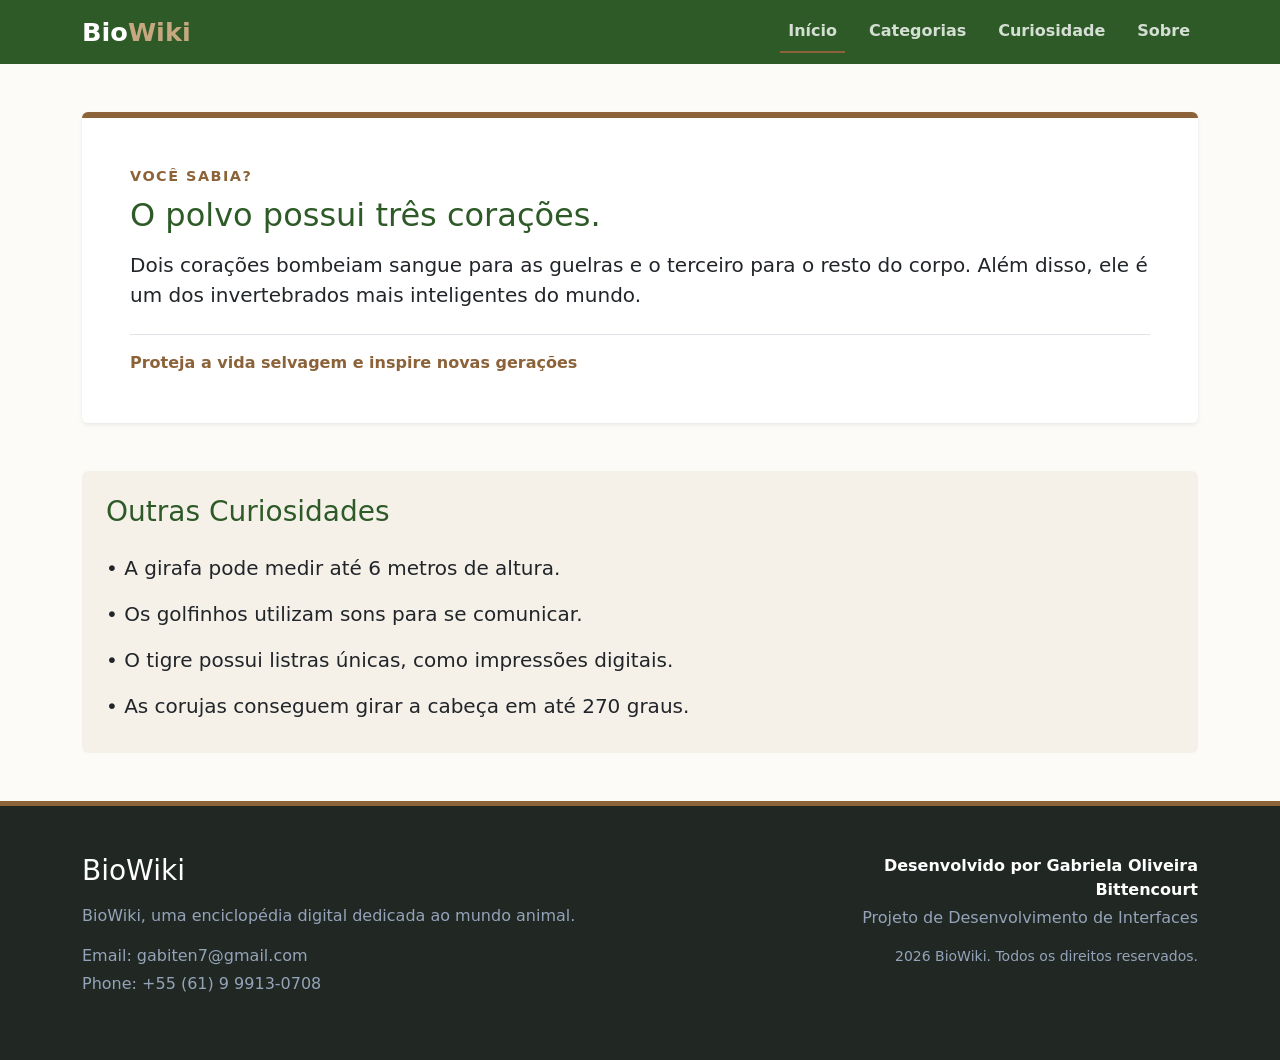
<file: index.html>
<!DOCTYPE html>
<html lang="pt-BR">
<head>
    <!-- Configuração de caracteres especiais e responsividade -->
    <meta charset="UTF-8">
    <meta name="viewport" content="width=device-width, initial-scale=1.0">

    <title>BioWiki | Enciclopédia Digital</title>

    <!-- Framework Bootstrap para auxiliar na estilização e layout -->
    <link href="https://cdn.jsdelivr.net/npm/bootstrap@5.3.2/dist/css/bootstrap.min.css" rel="stylesheet">

    <!-- Arquivo CSS personalizado do projeto -->
    <link rel="stylesheet" href="style.css">
</head>
<body>

    <!-- Barra de navegação fixa no topo -->
    <header class="navbar navbar-expand-lg sticky-top custom-navbar">
        <div class="container">

            <!-- Logo do site -->
            <a class="navbar-brand logo-text" href="index.html">
                Bio<span class="logo-accent">Wiki</span>
            </a>

            <!-- Menu de navegação -->
            <div class="navbar-nav ms-auto gap-3">
                <!-- ms-auto joga o menu para a direita -->
                <!-- gap-3 cria espaçamento entre os links -->

                <a class="nav-link active-custom" href="index.html">Início</a>
                <a class="nav-link" href="categorias.html">Categorias</a>
                <a class="nav-link" href="#curiosidades">Curiosidade</a>
                <a class="nav-link" href="#sobre">Sobre</a>
            </div>

        </div>
    </header>

    <!-- Conteúdo principal da página -->
    <main class="container my-5">

        <!-- Seção principal de curiosidade -->
        <section id="curiosidades" class="mb-5">

            <!-- Card utilizando classes do Bootstrap -->
            <div class="p-5 bg-white rounded shadow-sm border-top-brown">

                <span class="badge-curiosity d-block mb-2">
                    VOCÊ SABIA?
                </span>

                <h2 class="text-success-custom mb-3">
                    O polvo possui três corações.
                </h2>

                <!-- fs-5 aumenta o tamanho da fonte -->
                <p class="fs-5 text-dark">
                    Dois corações bombeiam sangue para as guelras e o terceiro para o resto do corpo. Além disso, ele é um dos invertebrados mais inteligentes do mundo.
                </p>

                <!-- Área de destaque abaixo da curiosidade -->
                <div class="pt-3 border-top mt-4 text-brown-custom fw-semibold">
                    Proteja a vida selvagem e inspire novas gerações
                </div>

            </div>

        </section>

        <!-- Lista com outras curiosidades -->
        <section class="p-4 rounded custom-bg-light">

            <h3 class="text-success-custom mb-3">
                Outras Curiosidades
            </h3>

            <!-- Lista estilizada com Bootstrap -->
            <ul class="list-group list-group-flush bg-transparent">

                <li class="list-group-item bg-transparent border-0 ps-0 fs-5">
                    • A girafa pode medir até 6 metros de altura.
                </li>

                <li class="list-group-item bg-transparent border-0 ps-0 fs-5">
                    • Os golfinhos utilizam sons para se comunicar.
                </li>

                <li class="list-group-item bg-transparent border-0 ps-0 fs-5">
                    • O tigre possui listras únicas, como impressões digitais.
                </li>

                <li class="list-group-item bg-transparent border-0 ps-0 fs-5">
                    • As corujas conseguem girar a cabeça em até 270 graus.
                </li>

            </ul>

        </section>

    </main>

    <!-- Rodapé do site -->
    <footer id="sobre" class="footer-custom text-white pt-5 pb-4 mt-5">

        <div class="container text-center text-md-start">

            <!-- Sistema de grid do Bootstrap -->
            <div class="row">

                <!-- Coluna com informações da BioWiki -->
                <div class="col-md-8 mb-4">

                    <h3 class="mb-3">BioWiki</h3>

                    <p class="text-muted-custom">
                        BioWiki, uma enciclopédia digital dedicada ao mundo animal.
                    </p>

                    <p class="mb-1 text-muted-custom">
                        Email: gabiten7@gmail.com
                    </p>

                    <p class="text-muted-custom">
                        Phone: +55 (61) 9 9913-0708
                    </p>

                </div>

                <!-- Coluna com informações do projeto -->
                <div class="col-md-4 text-md-end text-muted-custom">

                    <p class="mb-1 fw-bold text-white">
                        Desenvolvido por Gabriela Oliveira Bittencourt
                    </p>

                    <p class="mb-0">
                        Projeto de Desenvolvimento de Interfaces
                    </p>

                    <p class="mt-3 mb-0 small">
                        2026 BioWiki. Todos os direitos reservados.
                    </p>

                </div>

            </div>

        </div>

    </footer>

</body>
</html>
</file>
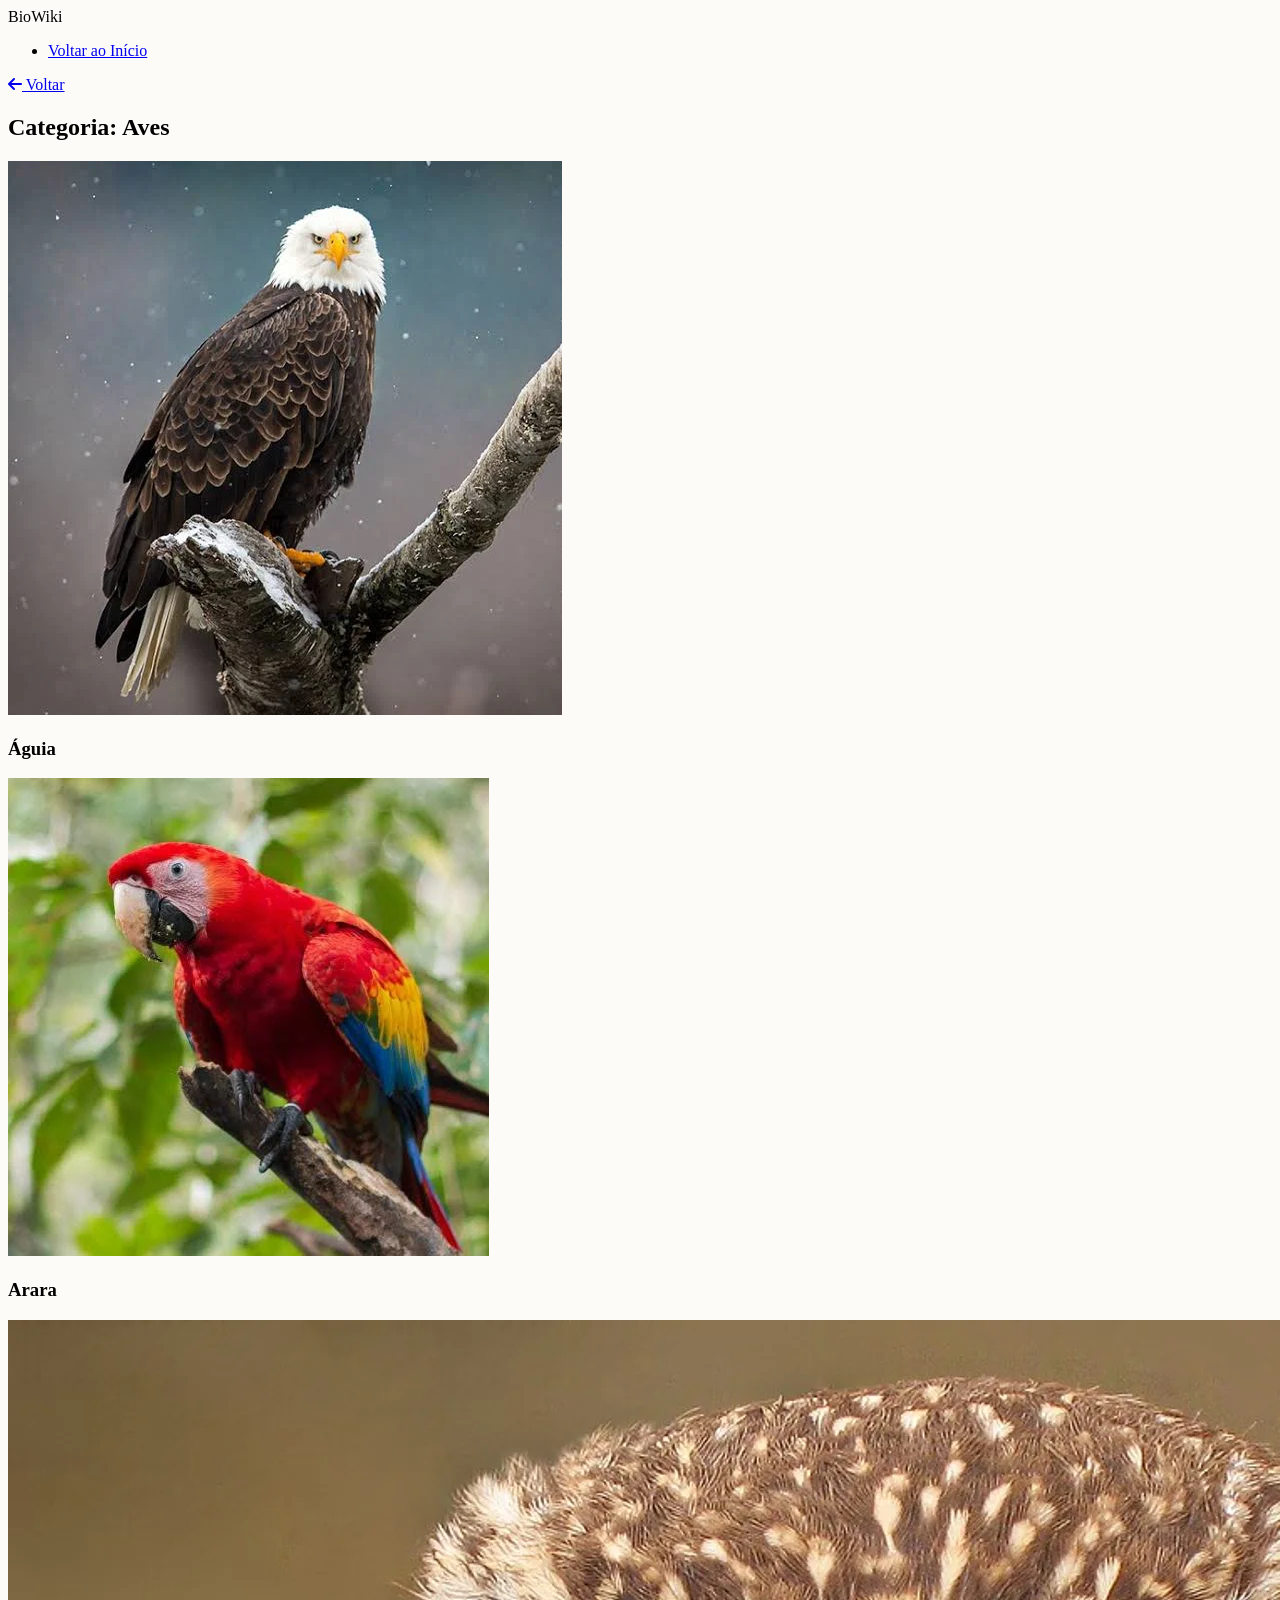
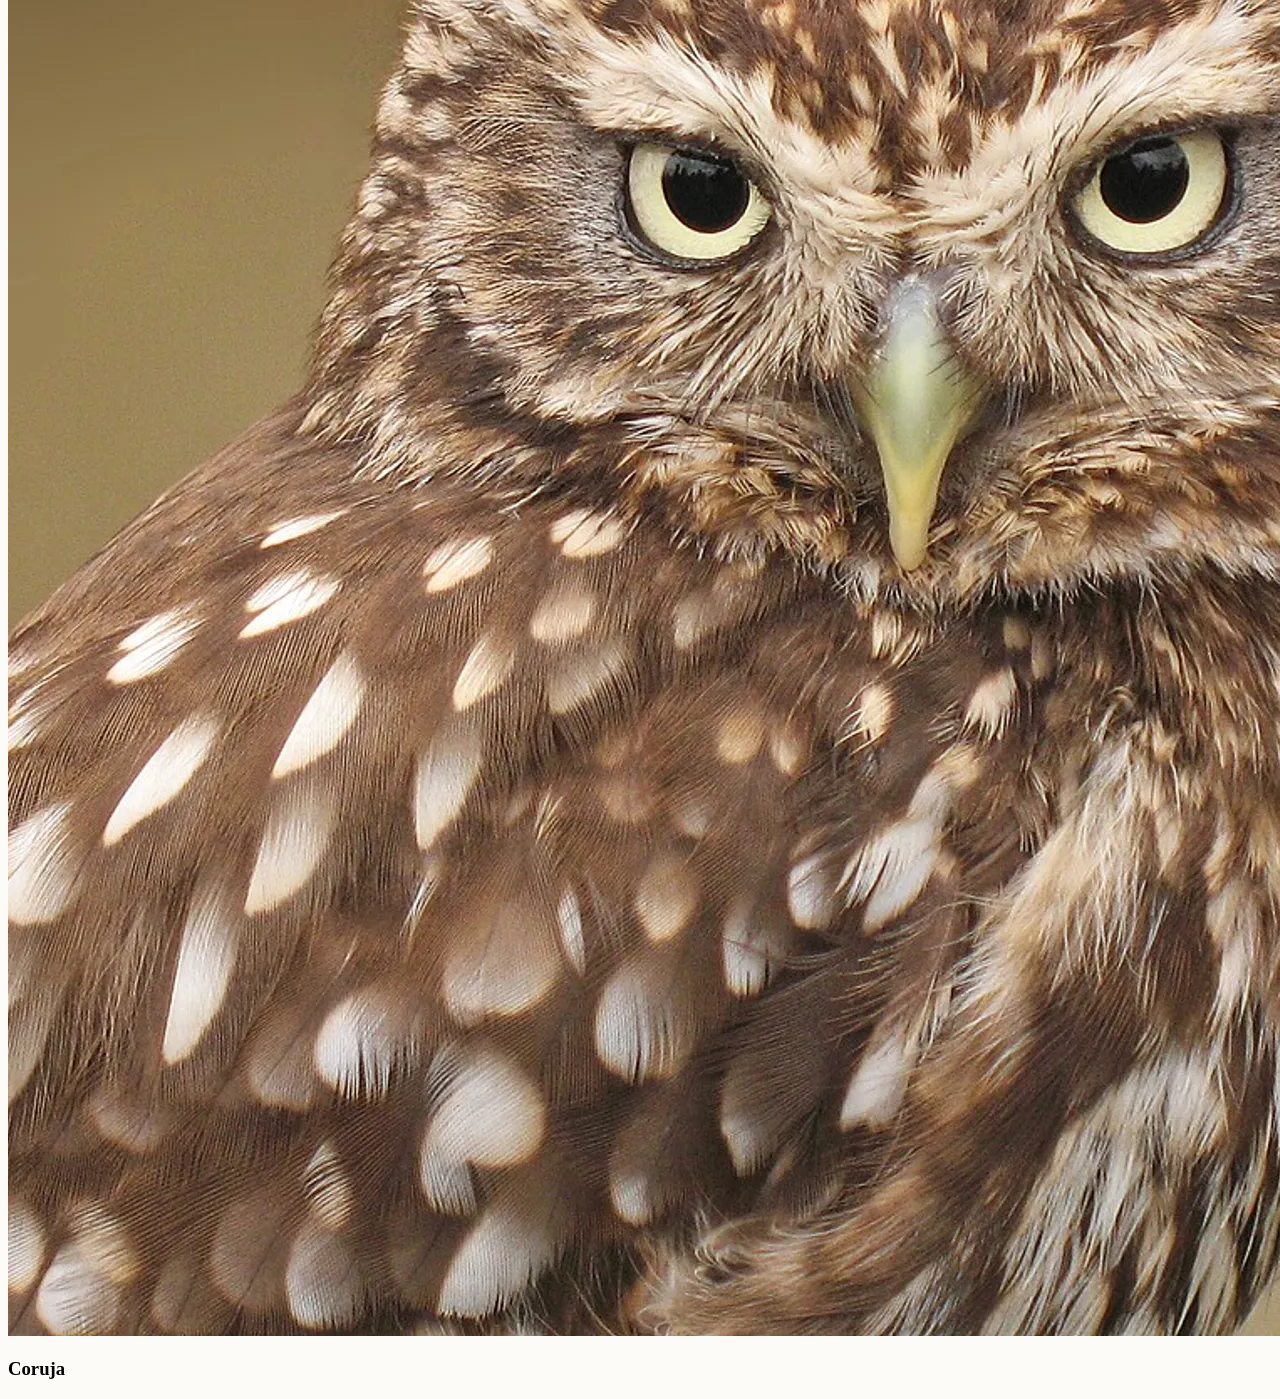
<file: aves.html>
<!DOCTYPE html>
<html lang="pt-BR">
<head>
    <meta charset="UTF-8">
    <meta name="viewport" content="width=device-width, initial-scale=1.0">
    <title>Aves | BioWiki</title>
    <link rel="stylesheet" href="style.css">
    <link rel="stylesheet" href="https://cdnjs.cloudflare.com/ajax/libs/font-awesome/6.4.0/css/all.min.css">
</head>
<body>
    <header>
        <div class="nav-container">
            <div class="logo">Bio<span>Wiki</span></div>
            <nav><ul><li><a href="index.html" class="nav-link">Voltar ao Início</a></li></ul></nav>
        </div>
    </header>

    <main class="main-content">
        <section class="internal-category-section">
            <a href="index.html" class="back-btn"><i class="fa-solid fa-arrow-left"></i> Voltar</a>
            <h2>Categoria: Aves</h2>
            
            <div class="animals-grid">
                <div class="animal-card">
                    <img src="src/Água.webp" alt="Imagem de Águia">
                    <div class="card-info"><h3>Águia</h3></div>
                </div>
                <div class="animal-card">
                    <img src="src/Arara.webp" alt="Imagem de Arara">
                    <div class="card-info"><h3>Arara</h3></div>
                </div>
                <div class="animal-card">
                    <img src="src/Coruja.webp" alt="Imagem de Coruja">
                    <div class="card-info"><h3>Coruja</h3></div>
                </div>
            </div>
        </section>
    </main>
</body>
</html>
</file>
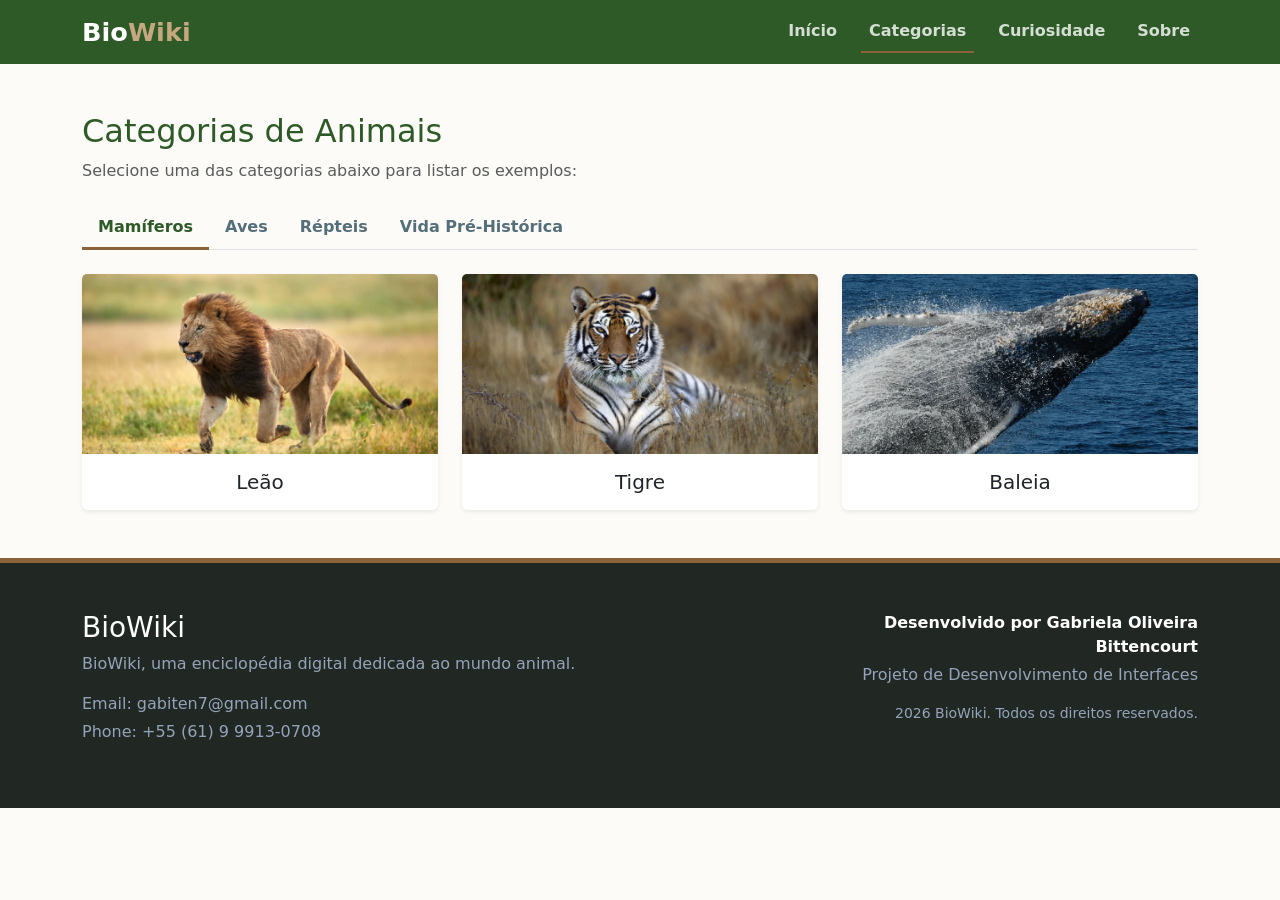
<file: categorias.html>
<!DOCTYPE html>
<html lang="pt-BR">
<head>
    <meta charset="UTF-8">
    <meta name="viewport" content="width=device-width, initial-scale=1.0">
    <title>Categorias | BioWiki</title>
    <link href="https://cdn.jsdelivr.net/npm/bootstrap@5.3.2/dist/css/bootstrap.min.css" rel="stylesheet">
    <link rel="stylesheet" href="style.css">
</head>
<body>

    <header class="navbar navbar-expand-lg sticky-top custom-navbar">
        <div class="container">
            <a class="navbar-brand logo-text" href="index.html">Bio<span class="logo-accent">Wiki</span></a>
            <div class="navbar-nav ms-auto gap-3">
                <a class="nav-link" href="index.html">Início</a>
                <a class="nav-link active-custom" href="categorias.html">Categorias</a>
                <a class="nav-link" href="index.html#curiosidades">Curiosidade</a>
                <a class="nav-link" href="#sobre">Sobre</a>
            </div>
        </div>
    </header>

    <main class="container my-5">
        <h2 class="text-success-custom">Categorias de Animais</h2>
        <p class="text-muted mb-4">Selecione uma das categorias abaixo para listar os exemplos:</p>

        <ul class="nav nav-tabs custom-tabs mb-4" id="categoryTabs" role="tablist">
            <li class="nav-item">
                <button class="nav-link active" id="mamiferos-tab" data-bs-toggle="tab" data-bs-target="#mamiferos" type="button" role="tab">Mamíferos</button>
            </li>
            <li class="nav-item">
                <button class="nav-link" id="aves-tab" data-bs-toggle="tab" data-bs-target="#aves" type="button" role="tab">Aves</button>
            </li>
            <li class="nav-item">
                <button class="nav-link" id="repteis-tab" data-bs-toggle="tab" data-bs-target="#repteis" type="button" role="tab">Répteis</button>
            </li>
            <li class="nav-item">
                <button class="nav-link" id="prehistorica-tab" data-bs-toggle="tab" data-bs-target="#prehistorica" type="button" role="tab">Vida Pré-Histórica</button>
            </li>
        </ul>

        <div class="tab-content" id="categoryTabsContent">
            
            <div class="tab-pane fade show active" id="mamiferos" role="tabpanel">
                <div class="row g-4">
                    <div class="col-md-4">
                        <div class="card h-100 shadow-sm border-0">
                            <img src="src/leaoimg.webp" class="card-img-top custom-card-img" alt="Leão">
                            <div class="card-body text-center"><h5 class="card-title m-0">Leão</h5></div>
                        </div>
                    </div>
                    <div class="col-md-4">
                        <div class="card h-100 shadow-sm border-0">
                            <img src="src/Tigreimg.webp" class="card-img-top custom-card-img" alt="Tigre">
                            <div class="card-body text-center"><h5 class="card-title m-0">Tigre</h5></div>
                        </div>
                    </div>
                    <div class="col-md-4">
                        <div class="card h-100 shadow-sm border-0">
                            <img src="src/Baleia.webp" class="card-img-top custom-card-img" alt="Baleia">
                            <div class="card-body text-center"><h5 class="card-title m-0">Baleia</h5></div>
                        </div>
                    </div>
                </div>
            </div>

            <div class="tab-pane fade" id="aves" role="tabpanel">
                <div class="row g-4">
                    <div class="col-md-4">
                        <div class="card h-100 shadow-sm border-0">
                            <img src="src/Água.webp" class="card-img-top custom-card-img" alt="Águia">
                            <div class="card-body text-center"><h5 class="card-title m-0">Águia</h5></div>
                        </div>
                    </div>
                    <div class="col-md-4">
                        <div class="card h-100 shadow-sm border-0">
                            <img src="src/Arara.webp" class="card-img-top custom-card-img" alt="Arara">
                            <div class="card-body text-center"><h5 class="card-title m-0">Arara</h5></div>
                        </div>
                    </div>
                    <div class="col-md-4">
                        <div class="card h-100 shadow-sm border-0">
                            <img src="src/Coruja.webp" class="card-img-top custom-card-img" alt="Coruja">
                            <div class="card-body text-center"><h5 class="card-title m-0">Coruja</h5></div>
                        </div>
                    </div>
                </div>
            </div>

            <div class="tab-pane fade" id="repteis" role="tabpanel">
                <div class="row g-4">
                    <div class="col-md-4">
                        <div class="card h-100 shadow-sm border-0">
                            <img src="src/Cobra.webp" class="card-img-top custom-card-img" alt="Cobra">
                            <div class="card-body text-center"><h5 class="card-title m-0">Cobra</h5></div>
                        </div>
                    </div>
                    <div class="col-md-4">
                        <div class="card h-100 shadow-sm border-0">
                            <img src="src/Jacaré.webp" class="card-img-top custom-card-img" alt="Jacaré">
                            <div class="card-body text-center"><h5 class="card-title m-0">Jacaré</h5></div>
                        </div>
                    </div>
                    <div class="col-md-4">
                        <div class="card h-100 shadow-sm border-0">
                            <img src="src/Jacaré.webp" class="card-img-top custom-card-img" alt="Camaleão">
                            <div class="card-body text-center"><h5 class="card-title m-0">Camaleão</h5></div>
                        </div>
                    </div>
                </div>
            </div>

            <div class="tab-pane fade" id="prehistorica" role="tabpanel">
                <div class="row g-4 mb-5">
                    <div class="col-md-4">
                        <div class="card h-100 shadow-sm border-0 custom-card-clickable" onclick="mostrarEspinossauro()">
                            <img src="src/Espinossauro.webp" class="card-img-top custom-card-img" alt="Espinossauro">
                            <div class="card-body text-center">
                                <h5 class="card-title text-success-custom">Espinossauro</h5>
                                <small class="text-brown-custom fw-bold">Clique para ler o artigo</small>
                            </div>
                        </div>
                    </div>
                    <div class="col-md-4">
                        <div class="card h-100 shadow-sm border-0">
                            <img src="src/Triceratops.avif" class="card-img-top custom-card-img" alt="Tricerátops">
                            <div class="card-body text-center"><h5 class="card-title m-0">Tricerátops</h5></div>
                        </div>
                    </div>
                    <div class="col-md-4">
                        <div class="card h-100 shadow-sm border-0">
                            <img src="src/Estegossauro.jpg" class="card-img-top custom-card-img" alt="Estegossauro">
                            <div class="card-body text-center"><h5 class="card-title m-0">Estegossauro</h5></div>
                        </div>
                    </div>
                </div>

                <div id="espinossauro-detalhe" class="p-4 bg-white rounded border shadow-sm d-none">
                    <div class="d-flex justify-content-between align-items-center border-bottom pb-2 mb-4">
                        <h2 class="text-success-custom m-0">Espinossauro</h2>
                        <span class="badge bg-brown text-white px-3 py-2 fs-6">Reino: Animalia</span>
                    </div>
                    
                    <div class="row">
                        <div class="col-lg-8">
                            <p class="text-justify">O Espinossauro foi um dos maiores dinossauros carnívoros já descobertos. Viveu há cerca de 95 milhões de anos e possuía uma grande vela nas costas formada por espinhos alongados.</p>
                            <p class="text-justify">Há indícios de que os Espinossauros alimentavam-se de peixes. Esse animal possuía as tradicionais características dos outros predadores, a não ser os dentes, que eram retos e não curvados e os braços um pouco maiores.</p>
                            <p class="text-justify">O Espinossauro era na verdade um pescador, como indicado por suas maxilares alongadas, dentes cônicos e narinas levantadas. A evidência mais direta para sua dieta vem de uma espécie relacionada, o <em>Baryonyx</em>, que foi encontrado com os ossos de peixes e de um jovem <em>Iguanodon</em> em seu estômago.</p>
                            <div class="p-3 my-3 bg-light border-start border-4 border-success-custom fst-italic">
                                Em 2004 a revista Nature anunciou a descoberta de um dente de Espinossauro embebido numa vértebra de pterossauro, o que sugere a existência de uma relação predador-presa.
                            </div>
                        </div>
                        
                        <div class="col-lg-4">
                            <div class="p-3 rounded custom-bg-light border">
                                <h4 class="h6 text-brown-custom border-bottom pb-2 mb-3 fw-bold">Classificação científica</h4>
                                <table class="table table-sm table-borderless m-0 bg-transparent">
                                    <tr><td><strong>Filo:</strong></td><td>Chordata</td></tr>
                                    <tr><td><strong>Classe:</strong></td><td>Reptilia</td></tr>
                                    <tr><td><strong>Clado:</strong></td><td>Dinosauria</td></tr>
                                    <tr><td><strong>Clado:</strong></td><td>Saurischia</td></tr>
                                    <tr><td><strong>Clado:</strong></td><td>Theropoda</td></tr>
                                    <tr><td><strong>Família:</strong></td><td>Spinosauridae</td></tr>
                                    <tr><td><strong>Tribo:</strong></td><td>Spinosaurini</td></tr>
                                    <tr><td><strong>Gênero:</strong></td><td>Spinosaurus</td></tr>
                                </table>
                            </div>
                        </div>
                    </div>
                </div>

            </div>

        </div>
    </main>

    <footer id="sobre" class="footer-custom text-white pt-5 pb-4 mt-5">
        <div class="container text-center text-md-start">
            <div class="row">
                <div class="col-md-8 mb-4">
                    <h3>BioWiki</h3>
                    <p class="text-muted-custom">BioWiki, uma enciclopédia digital dedicada ao mundo animal.</p>
                    <p class="mb-1 text-muted-custom">Email: gabiten7@gmail.com</p>
                    <p class="text-muted-custom">Phone: +55 (61) 9 9913-0708</p>
                </div>
                <div class="col-md-4 text-md-end text-muted-custom">
                    <p class="mb-1 fw-bold text-white">Desenvolvido por Gabriela Oliveira Bittencourt</p>
                    <p class="mb-0">Projeto de Desenvolvimento de Interfaces</p>
                    <p class="mt-3 mb-0 small">2026 BioWiki. Todos os direitos reservados.</p>
                </div>
            </div>
        </div>
    </footer>

    <script src="https://cdn.jsdelivr.net/npm/bootstrap@5.3.2/dist/js/bootstrap.bundle.min.js"></script>
    <script src="script.js"></script>
</body>
</html>
</file>
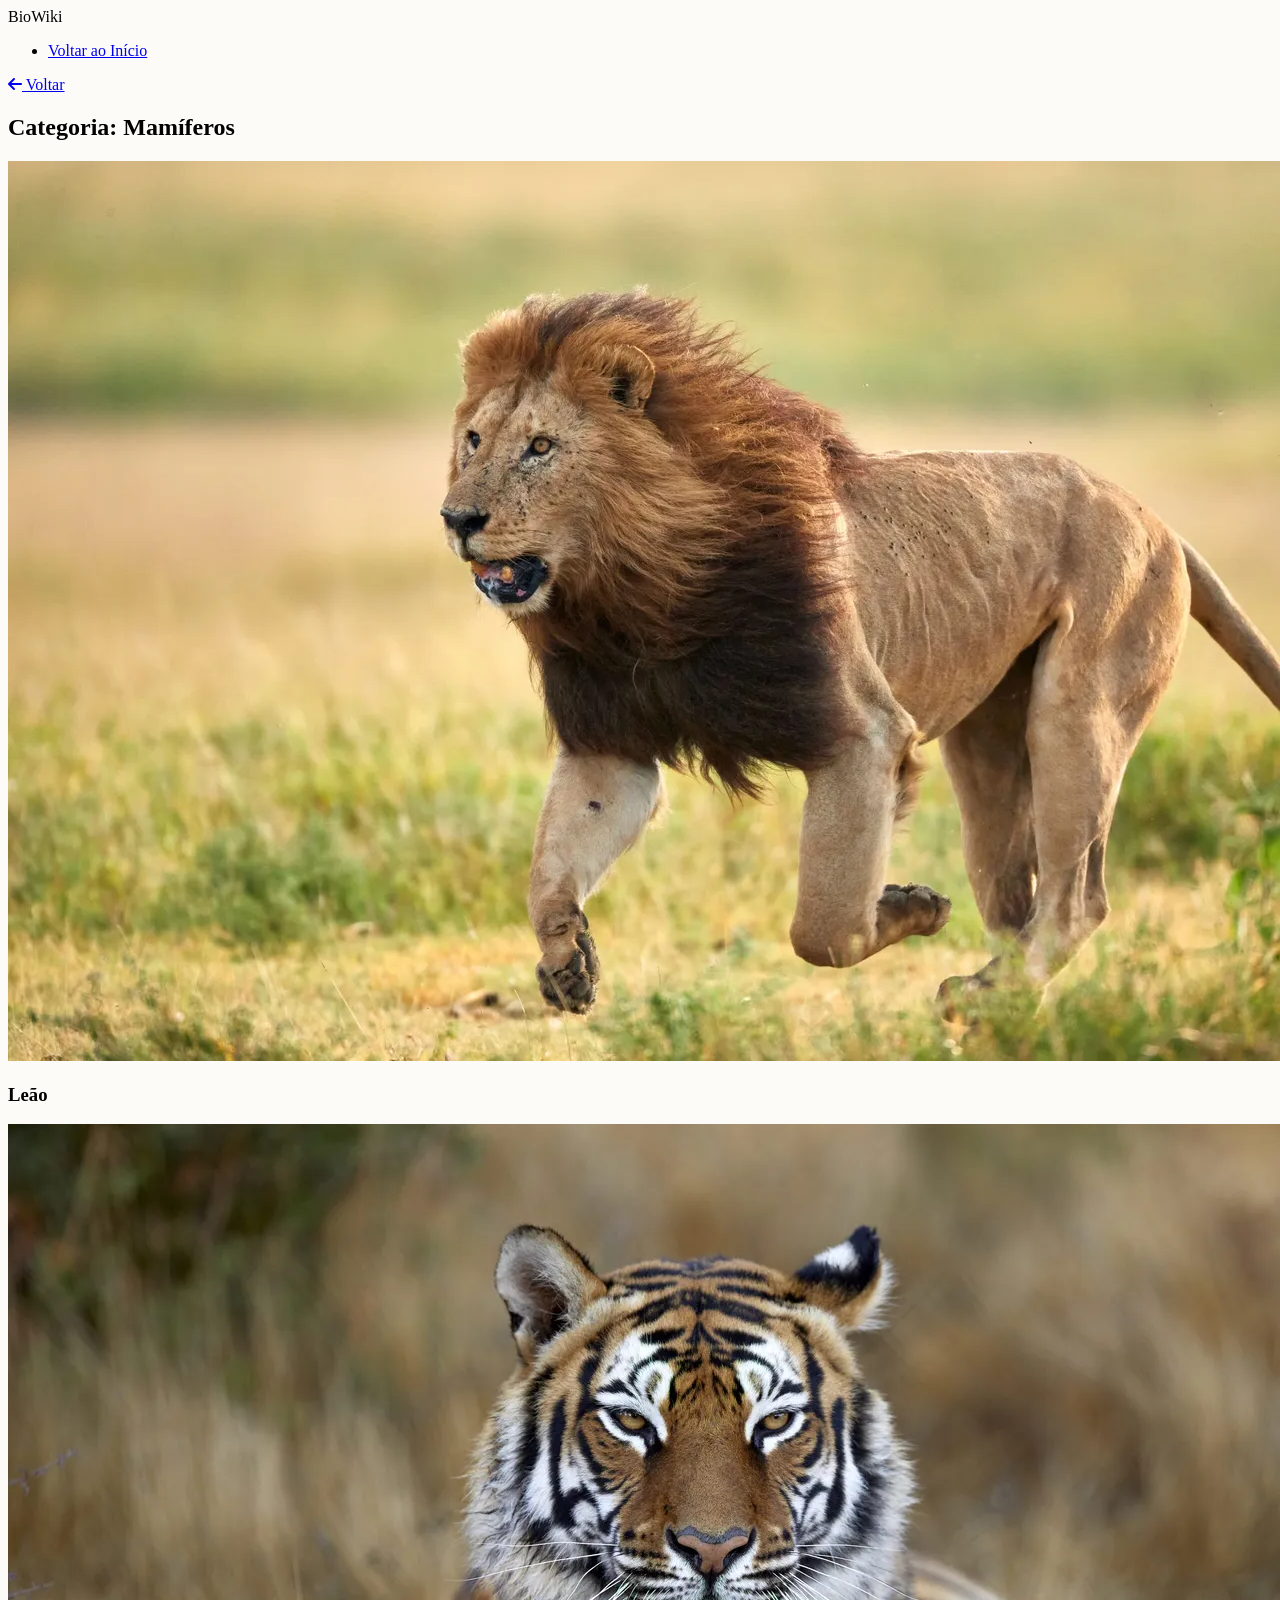
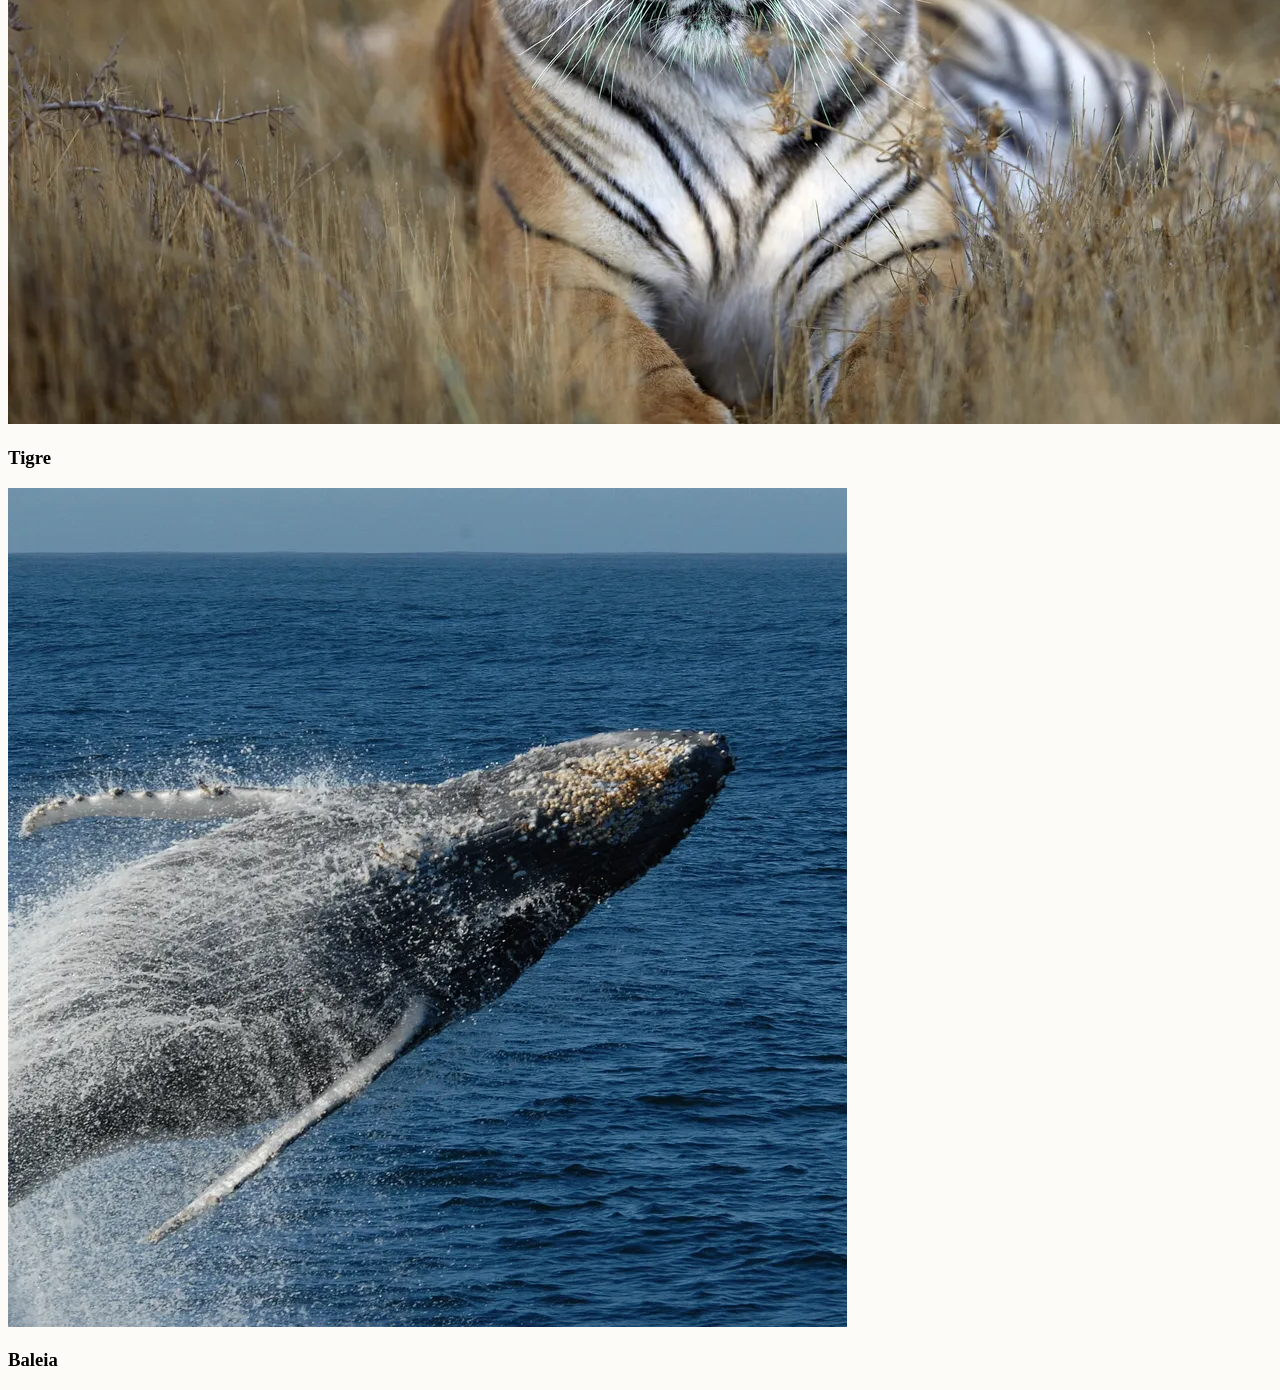
<file: mamiferos.html>
<!DOCTYPE html>
<html lang="pt-BR">
<head>
    <meta charset="UTF-8">
    <meta name="viewport" content="width=device-width, initial-scale=1.0">
    <title>Mamíferos | BioWiki</title>
    <link rel="stylesheet" href="style.css">
    <link rel="stylesheet" href="https://cdnjs.cloudflare.com/ajax/libs/font-awesome/6.4.0/css/all.min.css">
</head>
<body>
    <header>
        <div class="nav-container">
            <div class="logo">Bio<span>Wiki</span></div>
            <nav><ul><li><a href="index.html" class="nav-link">Voltar ao Início</a></li></ul></nav>
        </div>
    </header>

    <main class="main-content">
        <section class="internal-category-section">
            <a href="index.html" class="back-btn"><i class="fa-solid fa-arrow-left"></i> Voltar</a>
            <h2>Categoria: Mamíferos</h2>
            
            <div class="animals-grid">
                <div class="animal-card">
                    <img src="src/leaoimg.webp" alt="Imagem de Leão">
                    <div class="card-info"><h3>Leão</h3></div>
                </div>
                <div class="animal-card">
                    <img src="src/Tigreimg.webp" alt="Imagem de Tigre">
                    <div class="card-info"><h3>Tigre</h3></div>
                </div>
                <div class="animal-card">
                    <img src="src/Baleia.webp" alt="Imagem de Baleia">
                    <div class="card-info"><h3>Baleia</h3></div>
                </div>
            </div>
        </section>
    </main>
</body>
</html>
</file>
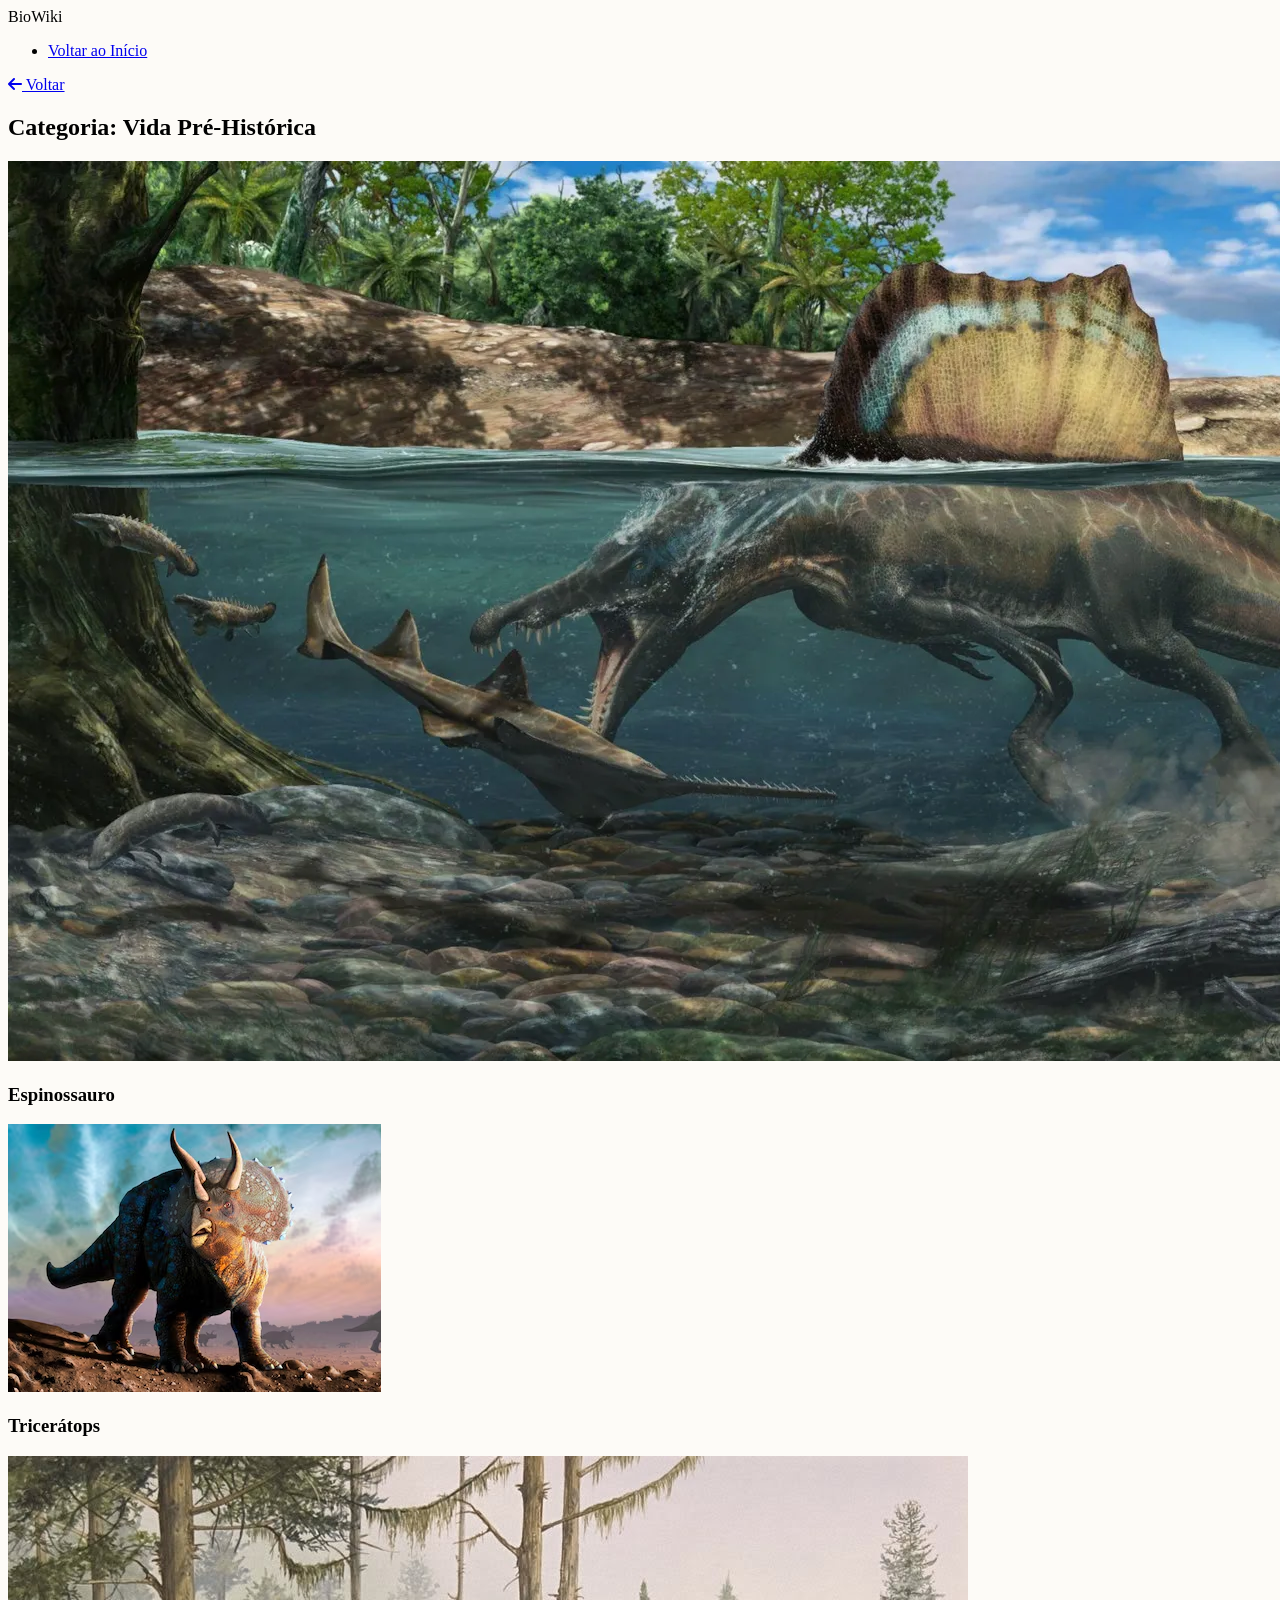
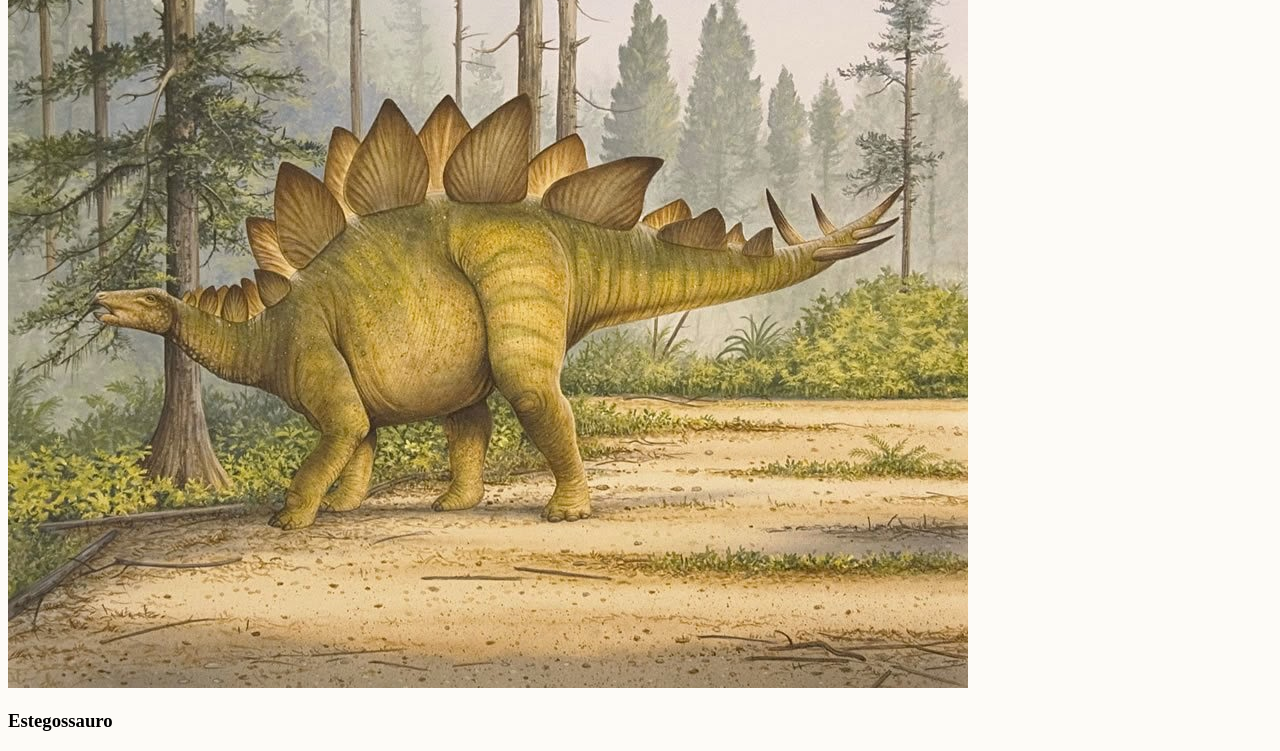
<file: vida-pre-historica.html>
<!DOCTYPE html>
<html lang="pt-BR">
<head>
    <meta charset="UTF-8">
    <meta name="viewport" content="width=device-width, initial-scale=1.0">
    <title>Vida Pré-Histórica | BioWiki</title>
    <link rel="stylesheet" href="style.css">
    <link rel="stylesheet" href="https://cdnjs.cloudflare.com/ajax/libs/font-awesome/6.4.0/css/all.min.css">
</head>
<body>
    <header>
        <div class="nav-container">
            <div class="logo">Bio<span>Wiki</span></div>
            <nav><ul><li><a href="index.html" class="nav-link">Voltar ao Início</a></li></ul></nav>
        </div>
    </header>

    <main class="main-content">
        <section class="internal-category-section">
            <a href="index.html" class="back-btn"><i class="fa-solid fa-arrow-left"></i> Voltar</a>
            <h2>Categoria: Vida Pré-Histórica</h2>
            
            <div class="animals-grid">
                <div class="animal-card">
                    <img src="src/Espinossauro.webp" alt="Imagem de Espinossauro">
                    <div class="card-info"><h3>Espinossauro</h3></div>
                </div>
                <div class="animal-card">
                    <img src="src/Triceratops.avif" alt="Imagem de Tricerátops">
                    <div class="card-info"><h3>Tricerátops</h3></div>
                </div>
                <div class="animal-card">
                    <img src="src/Estegossauro.jpg" alt="Imagem de Estegossauro">
                    <div class="card-info"><h3>Estegossauro</h3></div>
                </div>
            </div>
        </section>
    </main>
</body>
</html>
</file>
<file: style.css>
:root {
    --primary-green: #2d5a27;       /* Verde da barra de navegação e títulos */
    --accent-brown: #8c6239;        /* Marrom para detalhes e bordas */
    --light-bg: #fdfbf7;            /* Fundo limpo off-white (cor da página) */
    --white: #ffffff;
}

/* Aplica a cor de fundo off-white em todo o corpo do site */
body {
    background-color: var(--light-bg);
}

/* Customização da Navbar (Muda o fundo para o nosso Verde oficial) */
.custom-navbar {
    /* O '!important' força o Bootstrap a aceitar a nossa cor em vez da cor padrão dele */
    background-color: var(--primary-green) !important;
}

/* Define o tamanho, o peso (negrito) e a cor branca para o nome "Bio" na logo */
.logo-text {
    font-size: 1.6rem;
    font-weight: 800;
    color: var(--white) !important;
}

/* Muda a cor apenas da palavra "Wiki" na logo para um marrom/dourado claro */
.logo-accent {
    color: #c5a880; 
}

/* Modifica as cores dos links do menu quando eles estão normais (branco com transparência) */
.custom-navbar .nav-link {
    color: rgba(255, 255, 255, 0.8) !important;
    font-weight: 600;
}

/* Aplica o efeito visual quando passamos o mouse por cima do link (:hover) ou quando a página está selecionada (.active-custom) */
.custom-navbar .nav-link:hover, .active-custom {
    color: var(--white) !important;
    border-bottom: 2px solid var(--accent-brown); /* Cria a barrinha marrom embaixo do link */
}

/* --- Estilo da Seção de Curiosidades --- */

/* Adiciona aquela borda grossa marrom de 6 pixels no topo do card principal */
.border-top-brown {
    border-top: 6px solid var(--accent-brown) !important;
}

/* Estiliza o texto pequeno "VOCÊ SABIA?", deixando marrom, em negrito e com as letras mais afastadas */
.badge-curiosity {
    color: var(--accent-brown);
    font-weight: 700;
    letter-spacing: 1.5px;
    font-size: 0.9rem;
}

/* Classe utilitária para pintar textos importantes com o nosso Verde oficial */
.text-success-custom {
    color: var(--primary-green) !important;
}

/* Classe utilitária para pintar textos importantes com o nosso Marrom oficial */
.text-brown-custom {
    color: var(--accent-brown) !important;
}

/* Muda o fundo da caixa de 'Outras Curiosidades' para aquele cinza/bege bem clarinho */
.custom-bg-light {
    background-color: #f5f1e9 !important;
}

/* --- Imagens dos Cards de Animais --- */
.custom-card-img {
    height: 180px;         /* Trava a altura de todas as fotos dos animais para ficarem iguais */
    object-fit: cover;     /* Corta e encaixa as fotos de forma inteligente sem distorcer ou esticar */
}

/* --- Customização das Abas (Página de Categorias) --- */

/* Estilo padrão dos botões das categorias (Mamíferos, Aves, etc.) */
.custom-tabs .nav-link {
    color: #546e7a;
    font-weight: 600;
    border: none;          /* Remove as bordinhas de caixa que o Bootstrap coloca por padrão */
}

/* Estilo de quando uma categoria está clicada/ativa (.active) */
.custom-tabs .nav-link.active {
    color: var(--primary-green) !important;
    background: none;
    border-bottom: 3px solid var(--accent-brown); /* Coloca a linha marrom indicando a aba ativa */
}

/* --- Card Interativo do Espinossauro --- */
.custom-card-clickable {
    cursor: pointer;       /* Faz o ponteiro do mouse virar a "mãozinha" de clique */
    border: 1px dashed var(--accent-brown) !important; /* Deixa a bordinha do card tracejada em marrom */
    transition: transform 0.2s ease; /* Faz o efeito de movimento durar 0.2 segundos de forma suave */
}

/* Quando o usuário passa o mouse em cima do card do Espinossauro, o card sobe 4 pixels (efeito flutuante) */
.custom-card-clickable:hover {
    transform: translateY(-4px);
}

/* Classe para pintar fundos de elementos com o Marrom oficial */
.bg-brown {
    background-color: var(--accent-brown) !important;
}

/* Classe para colocar bordas com o nosso Verde oficial */
.border-success-custom {
    border-color: var(--primary-green) !important;
}

/* --- Estilo Customizado do Rodapé --- */
.footer-custom {
    background-color: #212824 !important; /* Fundo grafite/escuro esverdeado */
    border-top: 5px solid var(--accent-brown); /* Linha grossa marrom que separa o site do rodapé */
}

/* Deixa os textos secundários do rodapé com uma cor cinza clara agradável para leitura */
.text-muted-custom {
    color: #94a3b8 !important;
}
</file>
